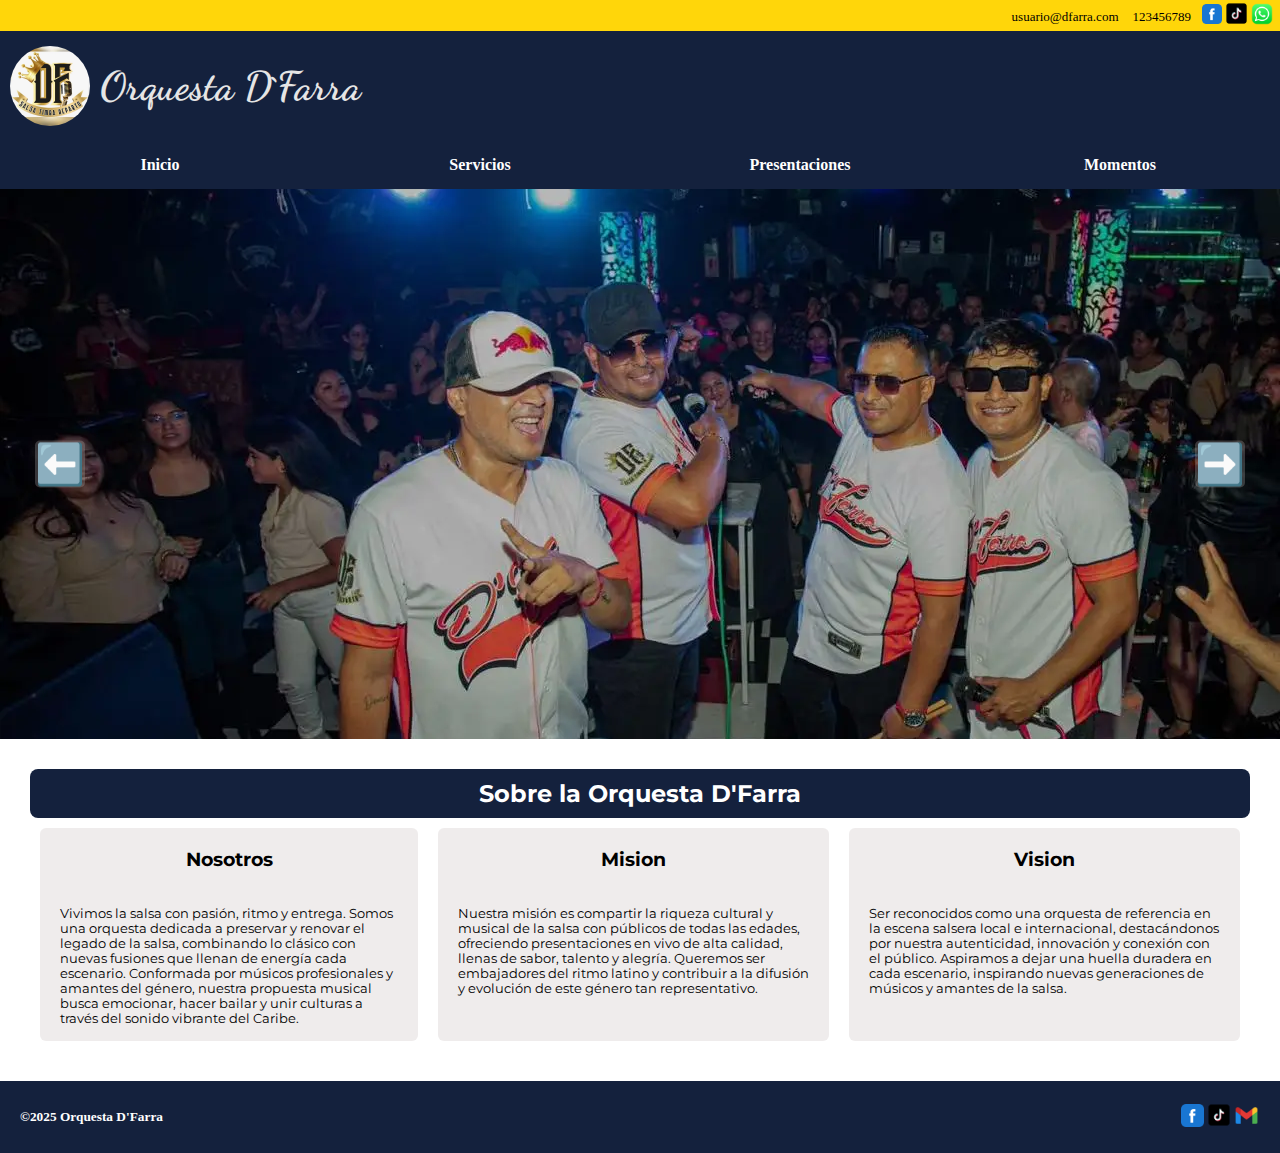
<file: index.html>
<!DOCTYPE html>
<html lang="en">
<head>
  <meta charset="UTF-8">
  <meta name="viewport" content="width=device-width, initial-scale=1.0">
  <meta name="author" content="Jerjes Mariluz C.">
  <meta name="description" content="Pagina de orquesta salsera delc ono sur, musica moderna, de reaprto, servicios privados, eventos, conciertos.">
  <meta property="og:title" content="Orquesta D'Farra">
  <meta property="og:description" content="Pagina de orquesta salsera delc ono sur, musica moderna, de reaprto, servicios privados, eventos, conciertos.">
  <meta property="og:type" content="website">
  <meta property="og:url" content="">
  <meta property="og:image" content="img/portada-farra.webp">
  <meta name="twitter:card" content="summary_large_image">
  <meta name="twitter:title" content="Orquesta D'Farra">
  <meta name="twitter:description" content="Pagina de orquesta salsera delc ono sur, musica moderna, de reaprto, servicios privados, eventos, conciertos.">
  <meta name="twitter:url" content="">
  <meta name="twitter:image" content="img/portada-farra.webp">
  <title>Orquesta D'Farra</title>
  <link rel="icon" href="img/favicon.ico" type="image/x-icon">
  <link rel="stylesheet" href="styles/index.css">
  <link rel="stylesheet" href="styles/media.css">
  <link rel="preconnect" href="https://fonts.googleapis.com">
  <link rel="preconnect" href="https://fonts.gstatic.com" crossorigin>
  <link href="https://fonts.googleapis.com/css2?family=Dancing+Script:wght@400..700&family=Montserrat:ital,wght@0,100..900;1,100..900&display=swap" rel="stylesheet">
  <script src="scripts/index.js" defer></script>
  <script src="scripts/menu.js" defer></script>
</head>
<body>
  <header>
    <section class="redes-social">
      <article class="articleOne">
        <a href="">usuario@dfarra.com</a>
        <a href="">123456789</a>
      </article>
      <article class="articleTwo">
        <a href=""><img src="img/facebook.webp" alt="facebook d'farra" width="20"></a>
        <a href="https://www.tiktok.com/@dfarraorquesta" target="_blank"><img src="img/tiktok.webp" alt="tiktok d'farra" width="25"></a>
        <a href="https://wa.me/51929402602?text=Hola%20quiero%20más%20información%20sobre%20sus%20servicios"><img src="img/whatsapp.webp" alt="whatsapp d'farra" width="22"></a>
      </article>
    </section>
    <section class="header">
      <section class="logo">
        <img src="img/logo-farra.webp" alt="logo de la orquesta">
        <h1>Orquesta D`Farra</h1>
      </section>
      <nav class="nav">
        <a href="index.html" title="INICIO">Inicio</a>
        <a href="servicios.html" title="SERVICIO">Servicios</a>
        <a href="presentaciones.html" title="PRESENTACIONES">Presentaciones</a>
        <a href="contactanos.html" title="MOMENTOS">Momentos</a>
      </nav>
    </section>
    <button type="button" id="menu" aria-label="Toggle menu"></button>
  </header>
  <main >
    <section class="hero">
      <img src="img/portada-farra.webp" alt="foto de portada">
      <img src="img/portadaTwo .webp" alt="foto de portada">
      <!-- <img src="img/portada-farra.webp" alt="foto de portada"> -->
      <section class="arrows">
        <button class="arrow left" id="left">⬅️</button>
        <button class="arrow right" id="right">➡️</button>
      </section>
    </section>

    <section class="nosotros">
      <h2>Sobre la Orquesta D'Farra</h2>
      <section class="sobreOrque">
        <section class="section-nosotros">
          <h3>Nosotros</h3>
          <p>Vivimos la salsa con pasión, ritmo y entrega. Somos una orquesta dedicada a preservar y renovar el legado de la salsa, combinando lo clásico con nuevas fusiones que llenan de energía cada escenario. Conformada por músicos profesionales y amantes del género, nuestra propuesta musical busca emocionar, hacer bailar y unir culturas a través del sonido vibrante del Caribe.</p>
        </section>
        <section class="section-nosotros">
          <h3>Mision</h3>
          <p>Nuestra misión es compartir la riqueza cultural y musical de la salsa con públicos de todas las edades, ofreciendo presentaciones en vivo de alta calidad, llenas de sabor, talento y alegría. Queremos ser embajadores del ritmo latino y contribuir a la difusión y evolución de este género tan representativo.</p>
        </section>
        <section class="section-nosotros">
          <h3>Vision</h3>
          <p>Ser reconocidos como una orquesta de referencia en la escena salsera local e internacional, destacándonos por nuestra autenticidad, innovación y conexión con el público. Aspiramos a dejar una huella duradera en cada escenario, inspirando nuevas generaciones de músicos y amantes de la salsa.</p>
        </section>
      </section>
    </section>
  </main>
  <footer class="footer">
    <article class="arti-one">
      <p>&copy;2025 Orquesta D'Farra</p>      
    </article>
    <article class="arti-two">
      <a href=""><img src="img/facebook.webp" alt="facebook de orquesta D'farra" width="25"></a>
      <a href=" https://www.tiktok.com/@dfarraorquesta" target="_blank"><img src="img/tiktok.webp" alt="Tiktok de orquesta D'farra" width="28"></a>
      <a href=""><img src="img/gmail.webp" alt="gmail de orquesta D'farra" width="27" ></a>
    </article>
  </footer>
</body>
</html>
</file>
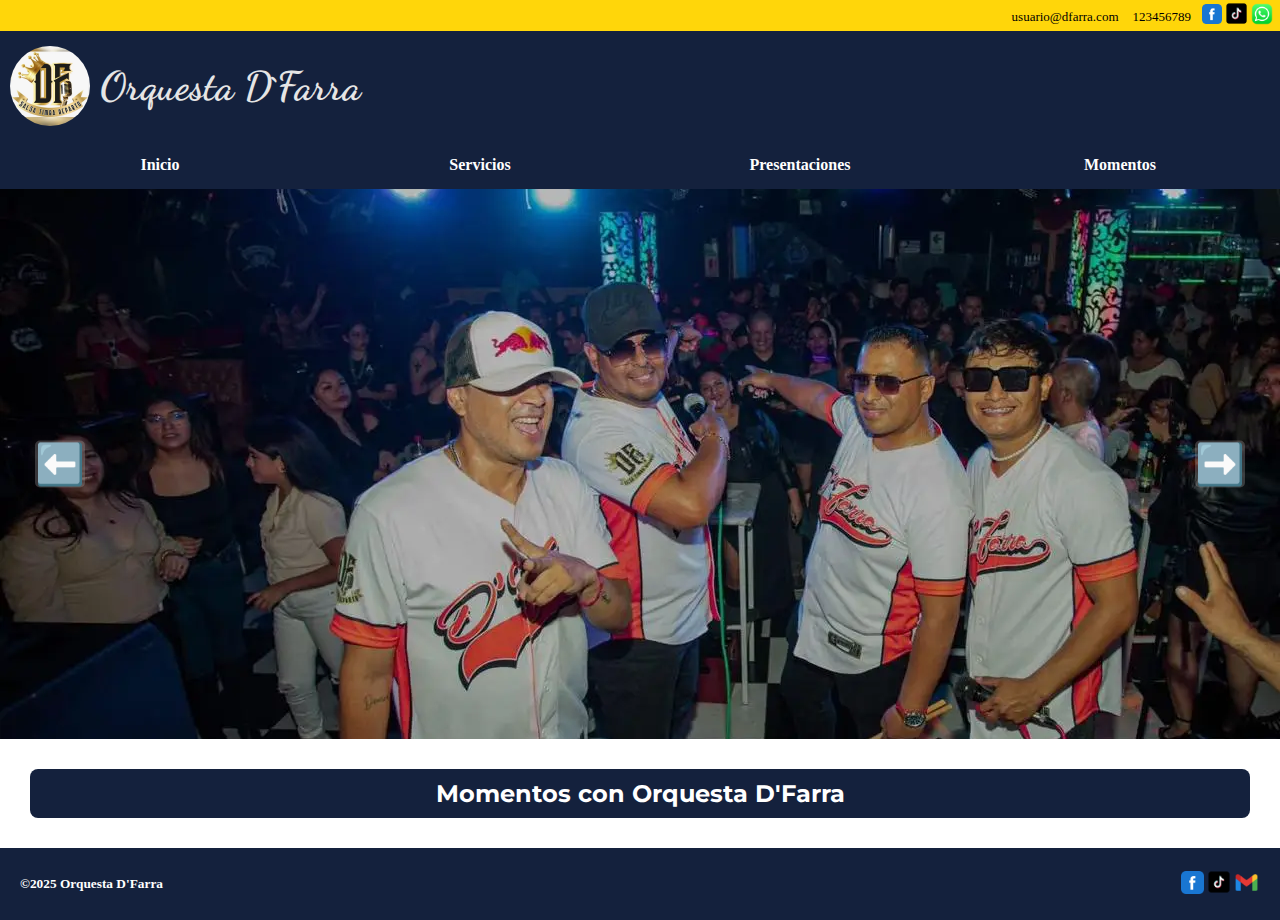
<file: contactanos.html>
<!DOCTYPE html>
<html lang="en">
<head>
  <meta charset="UTF-8">
  <meta name="viewport" content="width=device-width, initial-scale=1.0">
  <meta name="author" content="Jerjes Mariluz C.">
  <meta name="description" content="Pagina de orquesta salsera delc ono sur, musica moderna, de reaprto, servicios privados, eventos, conciertos.">
  <meta property="og:title" content="Orquesta D'Farra">
  <meta property="og:description" content="Pagina de orquesta salsera delc ono sur, musica moderna, de reaprto, servicios privados, eventos, conciertos.">
  <meta property="og:type" content="website">
  <meta property="og:url" content="">
  <meta property="og:image" content="img/portada-farra.webp">
  <meta name="twitter:card" content="summary_large_image">
  <meta name="twitter:title" content="Orquesta D'Farra">
  <meta name="twiiter:description" content="Pagina de orquesta salsera delc ono sur, musica moderna, de reaprto, servicios privados, eventos, conciertos.">
  <meta name="twitter:url" content="">
  <meta name="twitter:image" content="img/portada-farra.webp">
  <title>Orquesta D'Farra</title>
  <link rel="icon" href="img/favicon.ico" type="image/x-icon">
  <link rel="stylesheet" href="styles/index.css">
  <link rel="stylesheet" href="styles/media.css">
  <link rel="preconnect" href="https://fonts.googleapis.com">
  <link rel="preconnect" href="https://fonts.gstatic.com" crossorigin>
  <link href="https://fonts.googleapis.com/css2?family=Dancing+Script:wght@400..700&family=Montserrat:ital,wght@0,100..900;1,100..900&display=swap" rel="stylesheet">
  <script src="scripts/index.js" defer></script>
  <script src="scripts/menu.js" defer></script>
</head>
<body>
  <header>
    <section class="redes-social">
      <article class="articleOne">
        <a href="">usuario@dfarra.com</a>
        <a href="">123456789</a>
      </article>
      <article class="articleTwo">
        <a href=""><img src="img/facebook.webp" alt="facebook d'farra" width="20"></a>
        <a href="https://www.tiktok.com/@dfarraorquesta" target="_blank"><img src="img/tiktok.webp" alt="tiktok d'farra" width="25"></a>
        <a href="https://wa.me/51929402602?text=Hola%20quiero%20más%20información%20sobre%20sus%20servicios"><img src="img/whatsapp.webp" alt="whatsapp d'farra" width="22"></a>
      </article>
    </section>
    <section class="header">
      <section class="logo">
        <img src="img/logo-farra.webp" alt="logo de la orquesta">
        <h1>Orquesta D`Farra</h1>
      </section>
      <nav class="nav">
        <a href="index.html" title="INICIO">Inicio</a>
        <a href="servicios.html" title="SERVICIO">Servicios</a>
        <a href="presentaciones.html" title="PRESENTACIONES">Presentaciones</a>
        <a href="contactanos.html" title="MOMENTOS">Momentos</a>
      </nav>
    </section>
    <button type="button" id="menu" aria-label="Toggle menu"></button>
  </header>
  <main >
    <section class="hero">
      <img src="img/portada-farra.webp" alt="foto de portada">
      <img src="img/portadaTwo .webp" alt="foto de portada">
      <img src="img/portada-farra.webp" alt="foto de portada">
      <section class="arrows">
        <button class="arrow left" id="left">⬅️</button>
        <button class="arrow right" id="right">➡️</button>
      </section>
    </section>

    <section class="nosotros">
      <h2>Momentos con Orquesta D'Farra</h2>
      <section class="sobreOrque">
      </section>
    </section>
  </main>
  <footer class="footer">
    <article class="arti-one">
      <p>&copy;2025 Orquesta D'Farra</p>      
    </article>
    <article class="arti-two">
      <a href=""><img src="img/facebook.webp" alt="facebook de orquesta D'farra" width="25"></a>
      <a href="https://www.tiktok.com/@dfarraorquesta" target="_blank"><img src="img/tiktok.webp" alt="Tiktok de orquesta D'farra" width="28"></a>
      <a href=""><img src="img/gmail.webp" alt="gmail de orquesta D'farra" width="27"></a>
      </article>
  </footer>
</body>
</html>

</a>
</file>
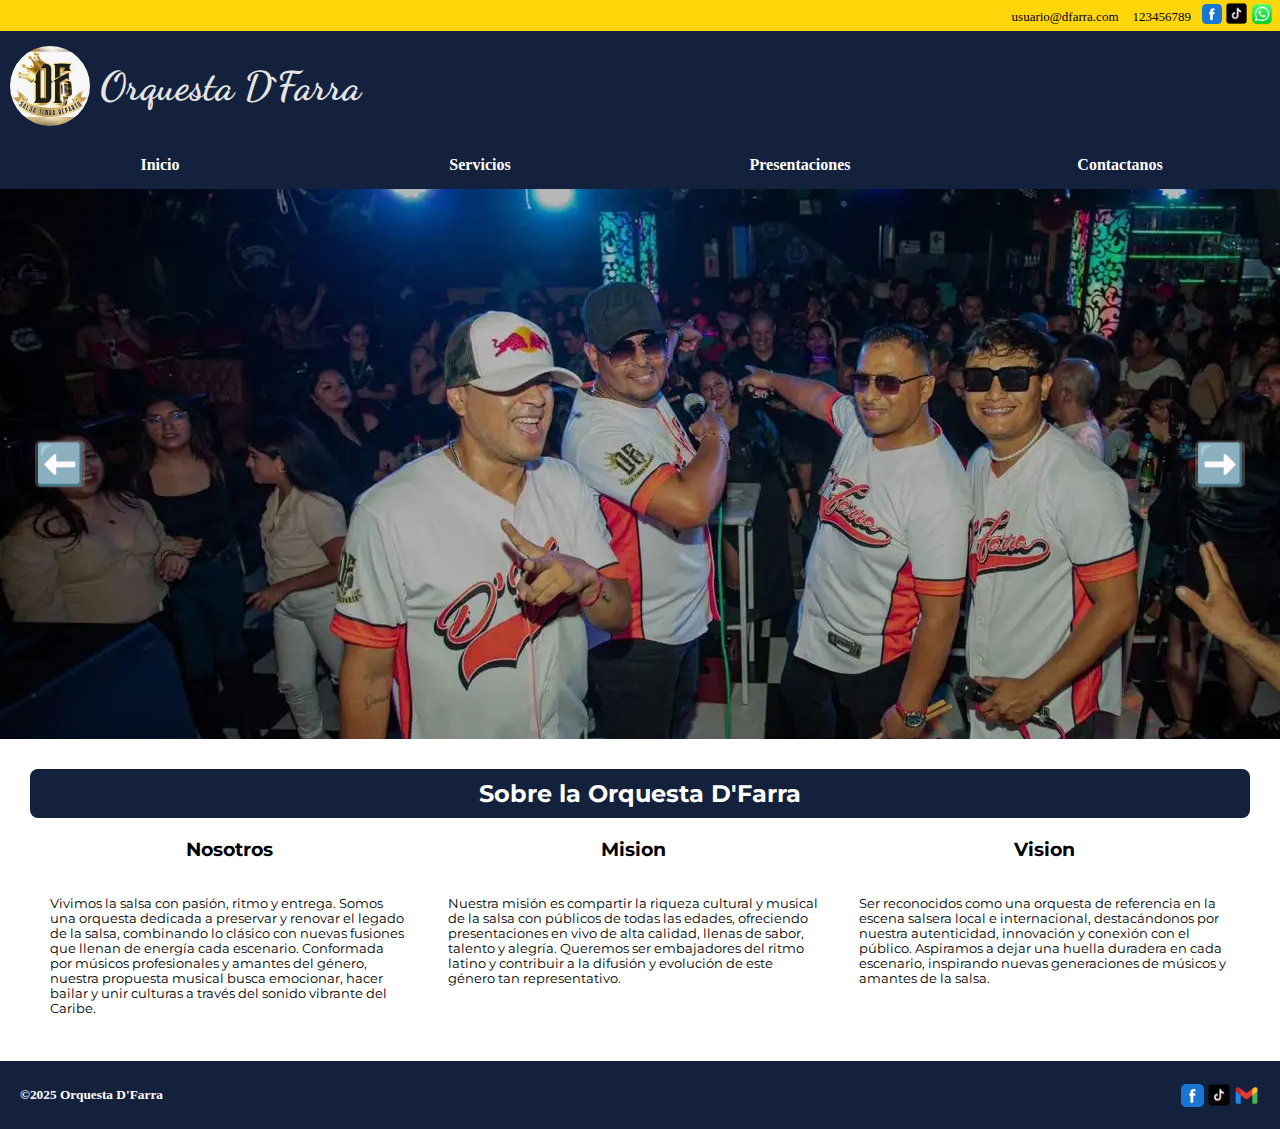
<file: home.html>
<!DOCTYPE html>
<html lang="en">
<head>
  <meta charset="UTF-8">
  <meta name="viewport" content="width=device-width, initial-scale=1.0">
  <meta name="author" content="Jerjes Mariluz C.">
  <meta name="description" content="Pagina de orquesta salsera delc ono sur, musica moderna, de reaprto, servicios privados, eventos, conciertos.">
  <meta property="og:title" content="Orquesta D'Farra">
  <meta property="og:description" content="Pagina de orquesta salsera delc ono sur, musica moderna, de reaprto, servicios privados, eventos, conciertos.">
  <meta property="og:type" content="website">
  <meta property="og:url" content="">
  <meta property="og:image" content="/img/home/portada-farra.webp">
  <meta name="twitter:card" content="summary_large_image">
  <meta name="twitter:title" content="Orquesta D'Farra">
  <meta name="twiiter:description" content="Pagina de orquesta salsera delc ono sur, musica moderna, de reaprto, servicios privados, eventos, conciertos.">
  <meta name="twitter:url" content="">
  <meta name="twitter:image" content="/img/home/portada-farra.webp">
  <title>Orquesta D`Farra</title>
  <link rel="stylesheet" href="/styles/index.css">
  <link rel="stylesheet" href="/styles/media.css">
  <link rel="preconnect" href="https://fonts.googleapis.com">
  <link rel="preconnect" href="https://fonts.gstatic.com" crossorigin>
  <link href="https://fonts.googleapis.com/css2?family=Dancing+Script:wght@400..700&family=Montserrat:ital,wght@0,100..900;1,100..900&display=swap" rel="stylesheet">
  <script src="/scripts/index.js" defer></script>
  <script src="/scripts/menu.js" defer></script>
</head>
<body>
  <header>
    <section class="redes-social">
      <article class="articleOne">
        <a href="">usuario@dfarra.com</a>
        <a href="">123456789</a>
      </article>
      <article class="articleTwo">
        <a href=""><img src="/img/redes/Facebook-64.webp" alt="facebook d'farra" width="20"></a>
        <a href=""><img src="/img/redes/tiktok.webp" alt="tiktok d'farra" width="25"></a>
        <a href=""><img src="/img/redes/whatsapp.webp" alt="whatsapp d'farra" width="22"></a>
      </article>
    </section>
    <section class="header">
      <section class="logo">
        <img src="/img/home/logo farra.webp" alt="logo de la orquesta">
        <h1>Orquesta D`Farra</h1>
      </section>
      <nav class="nav">
        <a href="home.html">Inicio</a>
        <a href="servicios.html">Servicios</a>
        <a href="presentaciones.html">Presentaciones</a>
        <a href="contactanos.html">Contactanos</a>
      </nav>
    </section>
    <button type="button" id="menu" aria-label="Toggle menu"></button>
  </header>
  <main >
    <section class="hero">
      <img src="/img/home/portada-farra.webp" alt="foto de portada">
      <img src="/img/home/portada-farra.webp" alt="foto de portada">
      <img src="/img/home/portada-farra.webp" alt="foto de portada">
      <section class="arrows">
        <button class="arrow left" id="left">⬅️</button>
        <button class="arrow right" id="right">➡️</button>
      </section>
    </section>

    <section class="nosotros">
      <h2>Sobre la Orquesta D'Farra</h2>
      <section class="sobreOrque">
        <section>
          <h3>Nosotros</h3>
          <p>Vivimos la salsa con pasión, ritmo y entrega. Somos una orquesta dedicada a preservar y renovar el legado de la salsa, combinando lo clásico con nuevas fusiones que llenan de energía cada escenario. Conformada por músicos profesionales y amantes del género, nuestra propuesta musical busca emocionar, hacer bailar y unir culturas a través del sonido vibrante del Caribe.</p>
        </section>
        <section>
          <h3>Mision</h3>
          <p>Nuestra misión es compartir la riqueza cultural y musical de la salsa con públicos de todas las edades, ofreciendo presentaciones en vivo de alta calidad, llenas de sabor, talento y alegría. Queremos ser embajadores del ritmo latino y contribuir a la difusión y evolución de este género tan representativo.</p>
        </section>
        <section>
          <h3>Vision</h3>
          <p>Ser reconocidos como una orquesta de referencia en la escena salsera local e internacional, destacándonos por nuestra autenticidad, innovación y conexión con el público. Aspiramos a dejar una huella duradera en cada escenario, inspirando nuevas generaciones de músicos y amantes de la salsa.</p>
        </section>
      </section>
    </section>
  </main>
  <footer class="footer">
    <article class="arti-one">
      <p>&copy;2025 Orquesta D'Farra</p>      
    </article>
    <article class="arti-two">
      <img src="/img/redes/Facebook-64.webp" alt="facebook de orquesta D'farra" width="25">
      <img src="/img/redes/tiktok.webp" alt="Tiktok de orquesta D'farra" width="28">
      <img src="/img/redes/gmail.webp" alt="gmail de orquesta D'farra" width="27">
    </article>
  </footer>
</body>
</html>
</file>
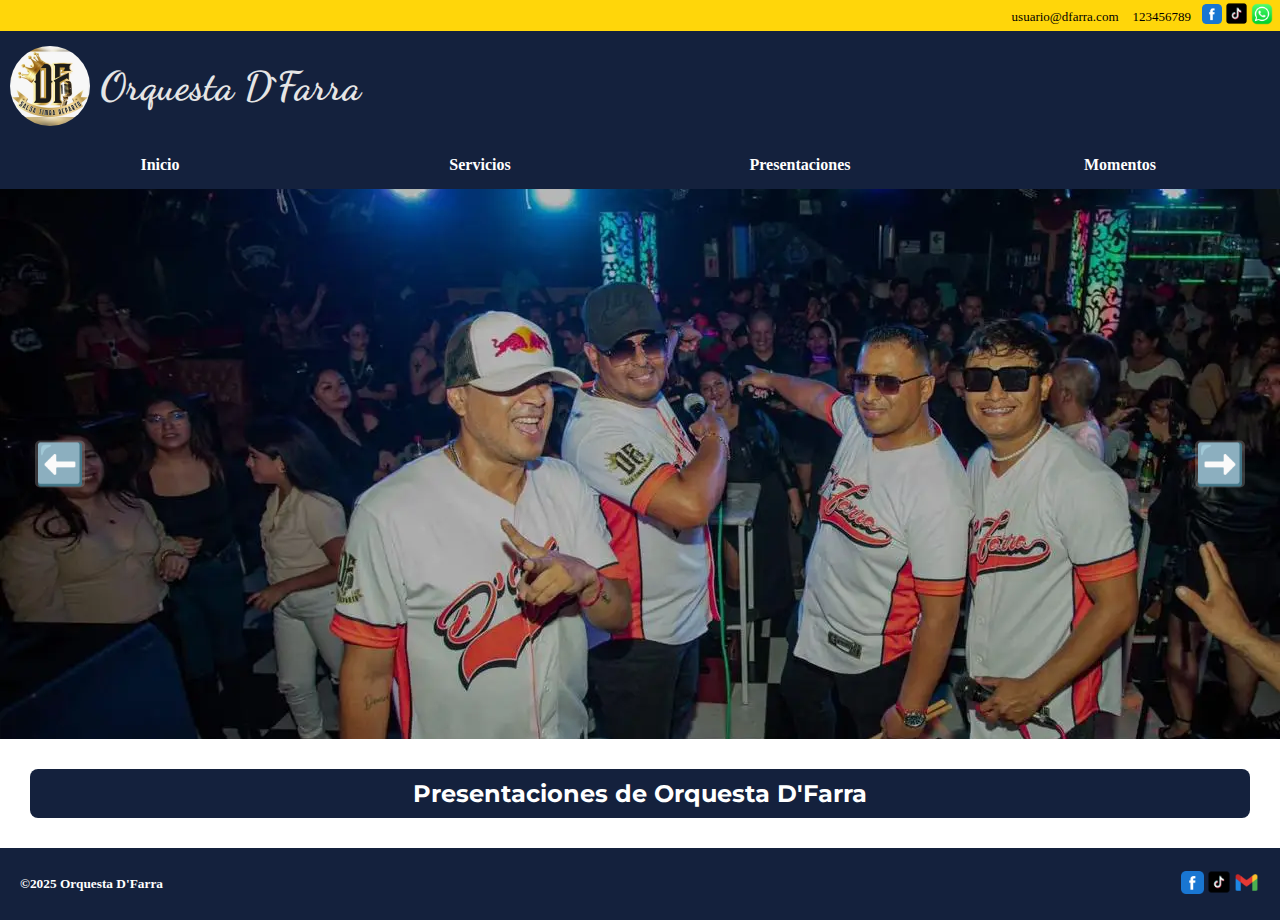
<file: presentaciones.html>
<!DOCTYPE html>
<html lang="en">
<head>
  <meta charset="UTF-8">
  <meta name="viewport" content="width=device-width, initial-scale=1.0">
  <meta name="author" content="Jerjes Mariluz C.">
  <meta name="description" content="Pagina de orquesta salsera delc ono sur, musica moderna, de reaprto, servicios privados, eventos, conciertos.">
  <meta property="og:title" content="Orquesta D'Farra">
  <meta property="og:description" content="Pagina de orquesta salsera delc ono sur, musica moderna, de reaprto, servicios privados, eventos, conciertos.">
  <meta property="og:type" content="website">
  <meta property="og:url" content="">
  <meta property="og:image" content="img/portada-farra.webp">
  <meta name="twitter:card" content="summary_large_image">
  <meta name="twitter:title" content="Orquesta D'Farra">
  <meta name="twitter:description" content="Pagina de orquesta salsera delc ono sur, musica moderna, de reaprto, servicios privados, eventos, conciertos.">
  <meta name="twitter:url" content="">
  <meta name="twitter:image" content="img/portada-farra.webp">
  <title>Orquesta D'Farra</title>
  <link rel="icon" href="img/favicon.ico" type="image/x-icon">
  <link rel="stylesheet" href="styles/index.css">
  <link rel="stylesheet" href="styles/media.css">
  <link rel="preconnect" href="https://fonts.googleapis.com">
  <link rel="preconnect" href="https://fonts.gstatic.com" crossorigin>
  <link href="https://fonts.googleapis.com/css2?family=Dancing+Script:wght@400..700&family=Montserrat:ital,wght@0,100..900;1,100..900&display=swap" rel="stylesheet">
  <script src="scripts/index.js" defer></script>
  <script src="scripts/menu.js" defer></script>
</head>
<body>
  <header>
    <section class="redes-social">
      <article class="articleOne">
        <a href="">usuario@dfarra.com</a>
        <a href="">123456789</a>
      </article>
      <article class="articleTwo">
        <a href=""><img src="img/facebook.webp" alt="facebook d'farra" width="20"></a>
        <a href="https://www.tiktok.com/@dfarraorquesta" target="_blank"><img src="img/tiktok.webp" alt="tiktok d'farra" width="25"></a>
        <a href="https://wa.me/51929402602?text=Hola%20quiero%20más%20información%20sobre%20sus%20servicios"><img src="img/whatsapp.webp" alt="whatsapp d'farra" width="22"></a>
      </article>
    </section>
    <section class="header">
      <section class="logo">
        <img src="img/logo-farra.webp" alt="logo de la orquesta">
        <h1>Orquesta D`Farra</h1>
      </section>
      <nav class="nav">
        <a href="index.html" title="INICIO">Inicio</a>
        <a href="servicios.html" title="SERVICIO">Servicios</a>
        <a href="presentaciones.html" title="PRESENTACIONES">Presentaciones</a>
        <a href="contactanos.html" title="MOMENTOS">Momentos</a>
      </nav>
    </section>
    <button type="button" id="menu" aria-label="Toggle menu"></button>
  </header>
  <main >
    <section class="hero">
      <img src="img/portada-farra.webp" alt="foto de portada">
      <img src="img/portadaTwo .webp" alt="foto de portada">
      <img src="img/portada-farra.webp" alt="foto de portada">
      <section class="arrows">
        <button class="arrow left" id="left">⬅️</button>
        <button class="arrow right" id="right">➡️</button>
      </section>
    </section>

    <section class="nosotros">
      <h2>Presentaciones de Orquesta D'Farra</h2>
      <section class="sobreOrque">
      </section>
    </section>
  </main>
  <footer class="footer">
    <article class="arti-one">
      <p>&copy;2025 Orquesta D'Farra</p>      
    </article>
    <article class="arti-two">
      <a href=""><img src="img/facebook.webp" alt="facebook de orquesta D'farra" width="25"></a>
      <a href="https://www.tiktok.com/@dfarraorquesta" target="_blank"><img src="img/tiktok.webp" alt="Tiktok de orquesta D'farra" width="28"></a>
      <a href=""><img src="img/gmail.webp" alt="gmail de orquesta D'farra" width="27"></a>
    </article>
  </footer>
</body>
</html>
</file>
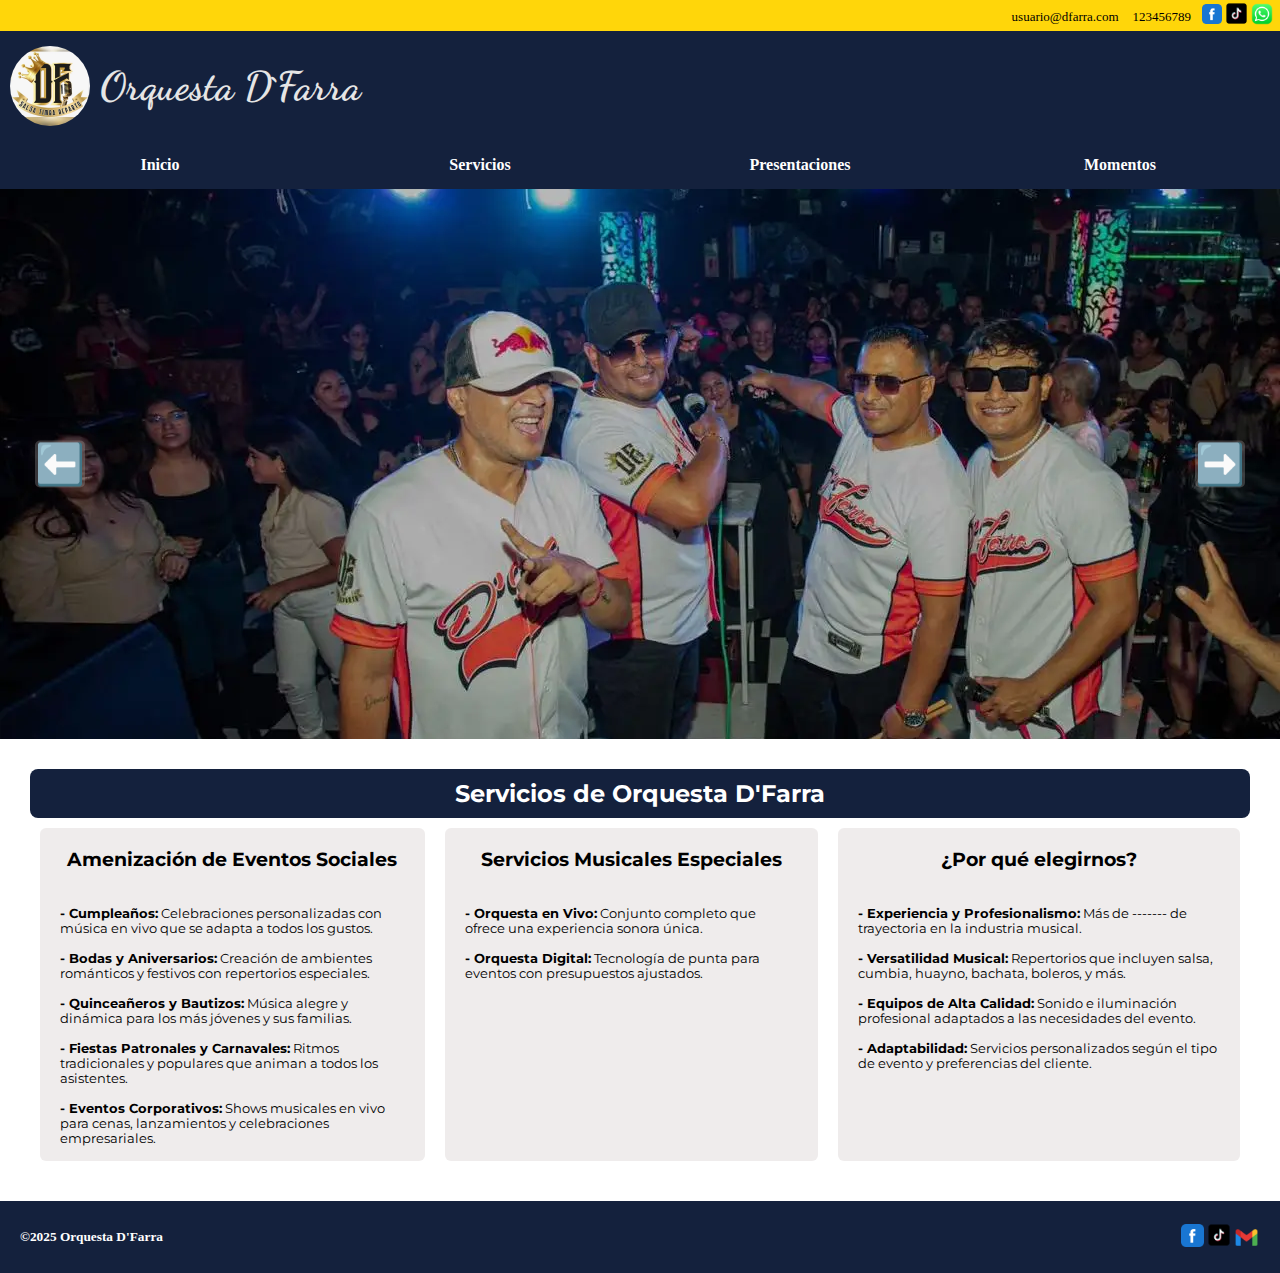
<file: servicios.html>
<!DOCTYPE html>
<html lang="en">
<head>
  <meta charset="UTF-8">
  <meta name="viewport" content="width=device-width, initial-scale=1.0">
  <meta name="author" content="Jerjes Mariluz C.">
  <meta name="description" content="Pagina de orquesta salsera delc ono sur, musica moderna, de reaprto, servicios privados, eventos, conciertos.">
  <meta property="og:title" content="Orquesta D'Farra">
  <meta property="og:description" content="Pagina de orquesta salsera delc ono sur, musica moderna, de reaprto, servicios privados, eventos, conciertos.">
  <meta property="og:type" content="website">
  <meta property="og:url" content="">
  <meta property="og:image" content="img/portada-farra.webp">
  <meta name="twitter:card" content="summary_large_image">
  <meta name="twitter:title" content="Orquesta D'Farra">
  <meta name="twitter:description" content="Pagina de orquesta salsera delc ono sur, musica moderna, de reaprto, servicios privados, eventos, conciertos.">
  <meta name="twitter:url" content="">
  <meta name="twitter:image" content="img/portada-farra.webp">
  <title>Orquesta D'Farra</title>
  <link rel="icon" href="img/favicon.ico" type="image/x-icon">
  <link rel="stylesheet" href="styles/index.css">
  <link rel="stylesheet" href="styles/media.css">
  <link rel="preconnect" href="https://fonts.googleapis.com">
  <link rel="preconnect" href="https://fonts.gstatic.com" crossorigin>
  <link href="https://fonts.googleapis.com/css2?family=Dancing+Script:wght@400..700&family=Montserrat:ital,wght@0,100..900;1,100..900&display=swap" rel="stylesheet">
  <script src="scripts/index.js" defer></script>
  <script src="scripts/menu.js" defer></script>
</head>
<body>
  <header>
    <section class="redes-social">
      <article class="articleOne">
        <a href="">usuario@dfarra.com</a>
        <a href="">123456789</a>
      </article>
      <article class="articleTwo">
        <a href=""><img src="img/facebook.webp" alt="facebook d'farra" width="20"></a>
        <a href="https://www.tiktok.com/@dfarraorquesta" target="_blank"><img src="img/tiktok.webp" alt="tiktok d'farra" width="25"></a>
        <a href="https://wa.me/51929402602?text=Hola%20quiero%20más%20información%20sobre%20sus%20servicios"><img src="img/whatsapp.webp" alt="whatsapp d'farra" width="22"></a>
      </article>
    </section>
    <section class="header">
      <section class="logo">
        <img src="img/logo-farra.webp" alt="logo de la orquesta">
        <h1>Orquesta D`Farra</h1>
      </section>
      <nav class="nav">
        <a href="index.html" title="INICIO">Inicio</a>
        <a href="servicios.html" title="SERVICIO">Servicios</a>
        <a href="presentaciones.html" title="PRESENTACIONES">Presentaciones</a>
        <a href="contactanos.html" title="MOMENTOS">Momentos</a>
      </nav>
    </section>
    <button type="button" id="menu" aria-label="Toggle menu"></button>
  </header>
  <main >
    <section class="hero">
      <img src="img/portada-farra.webp" alt="foto de portada">
      <img src="img/portadaTwo .webp" alt="foto de portada">
      <img src="img/portada-farra.webp" alt="foto de portada">
      <section class="arrows">
        <button class="arrow left" id="left">⬅️</button>
        <button class="arrow right" id="right">➡️</button>
      </section>
    </section>

    <section class="nosotros">
      <h2>Servicios de Orquesta D'Farra</h2>
      <section class="sobreOrque">
        <section class="sobreOrque">
          <section class="section-nosotros">
            <h3>Amenización de Eventos Sociales</h3>
            <p><b>- Cumpleaños:</b> Celebraciones personalizadas con música en vivo que se adapta a todos los gustos. <br><br><b>- Bodas y Aniversarios:</b> Creación de ambientes románticos y festivos con repertorios especiales.<br><br><b>- Quinceañeros y Bautizos:</b> Música alegre y dinámica para los más jóvenes y sus familias.<br><br><b>- Fiestas Patronales y Carnavales:</b> Ritmos tradicionales y populares que animan a todos los asistentes.<br><br><b>- Eventos Corporativos:</b> Shows musicales en vivo para cenas, lanzamientos y celebraciones empresariales.<br></p>
          </section>
          <section class="section-nosotros">
            <h3>Servicios Musicales Especiales</h3>
            <p><b>- Orquesta en Vivo:</b> Conjunto completo que ofrece una experiencia sonora única.<br><br><b>- Orquesta Digital:</b> Tecnología de punta para eventos con presupuestos ajustados.<br><br><b></b> </p>
          </section>
          <section class="section-nosotros">
            <h3>¿Por qué elegirnos?</h3>
            <p><b>- Experiencia y Profesionalismo:</b> Más de ------- de trayectoria en la industria musical. <br><br><b>- Versatilidad Musical:</b> Repertorios que incluyen salsa, cumbia, huayno, bachata, boleros, y más. <br> <br> <b>- Equipos de Alta Calidad:</b> Sonido e iluminación profesional adaptados a las necesidades del evento. <br><br><b>- Adaptabilidad:</b> Servicios personalizados según el tipo de evento y preferencias del cliente.</p>
          </section>
      </section>
    </section>
  </main>
  <footer class="footer">
    <article class="arti-one">
      <p>&copy;2025 Orquesta D'Farra</p>      
    </article>
    <article class="arti-two">
        <a href=""><img src="img/facebook.webp" alt="facebook de orquesta D'farra" width="25"></a>
        <a href="https://www.tiktok.com/@dfarraorquesta" target=""><img src="img/tiktok.webp" alt="Tiktok de orquesta D'farra" width="28"></a>
        <a href=""></a><img src="img/gmail.webp" alt="gmail de orquesta D'farra" width="27"></a>
      </article>
  </footer>
</body>
</html>
</file>
<file: styles/index.css>
:root {
    --first-color: #000000;
    --second-color: #14213d;
    --third-color: #ffffff;
    --fourth-color: #e5e5e5;
    --fifth-color: #fca311;
    --fifth-color: #ffd60a;
    --sixth-color: rgba(0, 0, 0, 0.2);;
}

* {
    padding: 0;
    margin: 0;
    box-sizing: border-box; 
}

body {
    display: grid;
    grid-template-rows: auto 1fr auto;
    min-height: 100vh; 
}

/*HEADER*/
header {
    display: grid;
    grid-template-rows: auto auto;
}

#menu {
    display: none;
    position: absolute;
    width: 25px;
    height: 25px;
    right: 10px;
    top: 50px;
    border: none;
    background-color: transparent;

}

#menu::before {
    content: '≣';
    color: var(--third-color);
    font-size: 1.5rem;
}

#menu.open::before {
    content: '❌';
    font-size: 1rem;
    display: flex;
    justify-content: center;
    align-items: center;
}

.redes-social{
    display: flex;
    justify-content: end;
    align-items: center;
    padding: 1px;
    background-color: var(--fifth-color);
}

.redes-social .articleOne a {
    text-decoration: none;
    margin: 0 5px;
    color: black;
    font-size: small;
}

.redes-social .articleOne a:hover {
    color: red;
}

.redes-social .articleTwo {
    margin: 0 5px;
    display: flex;
    justify-content: center;
    align-items: center;
}

.redes-social .articleTwo a {
    margin: 0 1px;
}

.redes-social .articleTwo a img {
    transition: transform 0.4s ease;
}

.redes-social .articleTwo a img:hover {
    transform: scale(1.3);
}

.header {
    display: grid;
    grid-template-rows: auto auto;
    background-color: var(--second-color);
}

.logo {
    display: flex;
    justify-content: start;
    align-items: center;
    padding: 15px 10px;
}

.logo img {
    width: 100px;
    border-radius: 50%;
    width: 80px;
}

.logo h1 {
    font-family: 'Dancing Script', sans-serif;
    margin: 0 0 0 10px;
    font-size: 2.5rem;
    color: var(--fourth-color);
}

.nav {
    display: flex;
    justify-content: space-between;
    align-items: center;
}

.nav a {
    width: 100%;
    text-align: center;
    text-decoration: none;
    padding: 15px;
    font-weight: bold;
    color: var(--third-color);
}

.nav a:hover {
    background-color: rgba(0, 0, 0, 0.2);
    border-radius: 5px;
    color: white;
}

/*MAIN*/
.hero {
    position: relative;
    width: 100%;
    height: 550px;
    overflow: hidden;
}

.hero img {
    position: absolute;
    object-fit: cover;
    width: 100%;
    height: 100%;
    transition: transform 1s ease;
}

.hero img:not(:first-child) {
    transform: translateX(100%);
}

.arrows {
    position: absolute;
    top: 50%;
    display: flex;
    width: 100%;
    justify-content: space-between;
    transform: translateY(-50%);
}

.arrow {
    cursor: pointer;
    background-color: rgba(172, 169, 169, 0.3);
    border: none;
    font-size: 2.5rem;
    margin: 0 35px;
    border-radius: 5px;
    transition: transform 1s ease;
}

.arrow:hover {
    transform: scale(1.2);
    background-color: rgba(235, 223, 223, 0.8);
}

/*NOSOTROS*/
.nosotros {
    padding: 30px;
    font-family: 'Montserrat',sans-serif;
}

.nosotros h2 {
    text-align: center;
    padding: 10px;
    background-color: var(--second-color);
    border-radius: 8px;
    color: var(--third-color);
}

.section-nosotros {
    margin: 10px;
    border-radius: 6px;
    background-color: #e2dcdc8b;
    transition: transform 1s ease;
}


.sobreOrque {
    display: grid;
    grid-template-columns: auto auto auto;
}

.sobreOrque h3 {
    text-align: center;
    padding: 20px 0;
}

.sobreOrque p {
    font-size: 0.8rem;
    margin: 5px;
    padding: 10px 15px;
}

footer {
    display: flex;
    justify-content: space-between;
    align-items: center;
    background-color: var(--second-color);
    padding: 20px;
}

.arti-one {
    color: var(--third-color);
    font-weight: bold;
    font-size: smaller;
}

.arti-two {
    display: flex;
    justify-content: center;
    align-items: center;
}

.arti-two img {
    padding: 1px;
    transition: transform 1s ease;
}

.arti-two img:hover {
    transform: scale(1.3);
}
</file>
<file: styles/media.css>
@media (max-width: 320px) {
    #menu {
        display: block;
    }

    .nav {
        display: none;
        flex-direction: column;
        padding: 5px 0;
    }

    .nav.open {
        display: flex;
    }

  
    .redes-social{
        justify-content: start;
    }
    
    .logo h1 {
        font-size: 2rem;
    }

    .nav a {
        text-align: left;
        font-size: small;
    }

    .nosotros h2 {
        font-size: 1rem;
    }

    .sobreOrque {
        grid-template-columns: auto;
    }

    .arrow {
        font-size: 1.5rem;
        margin: 0 10px;
    }
}
</file>
